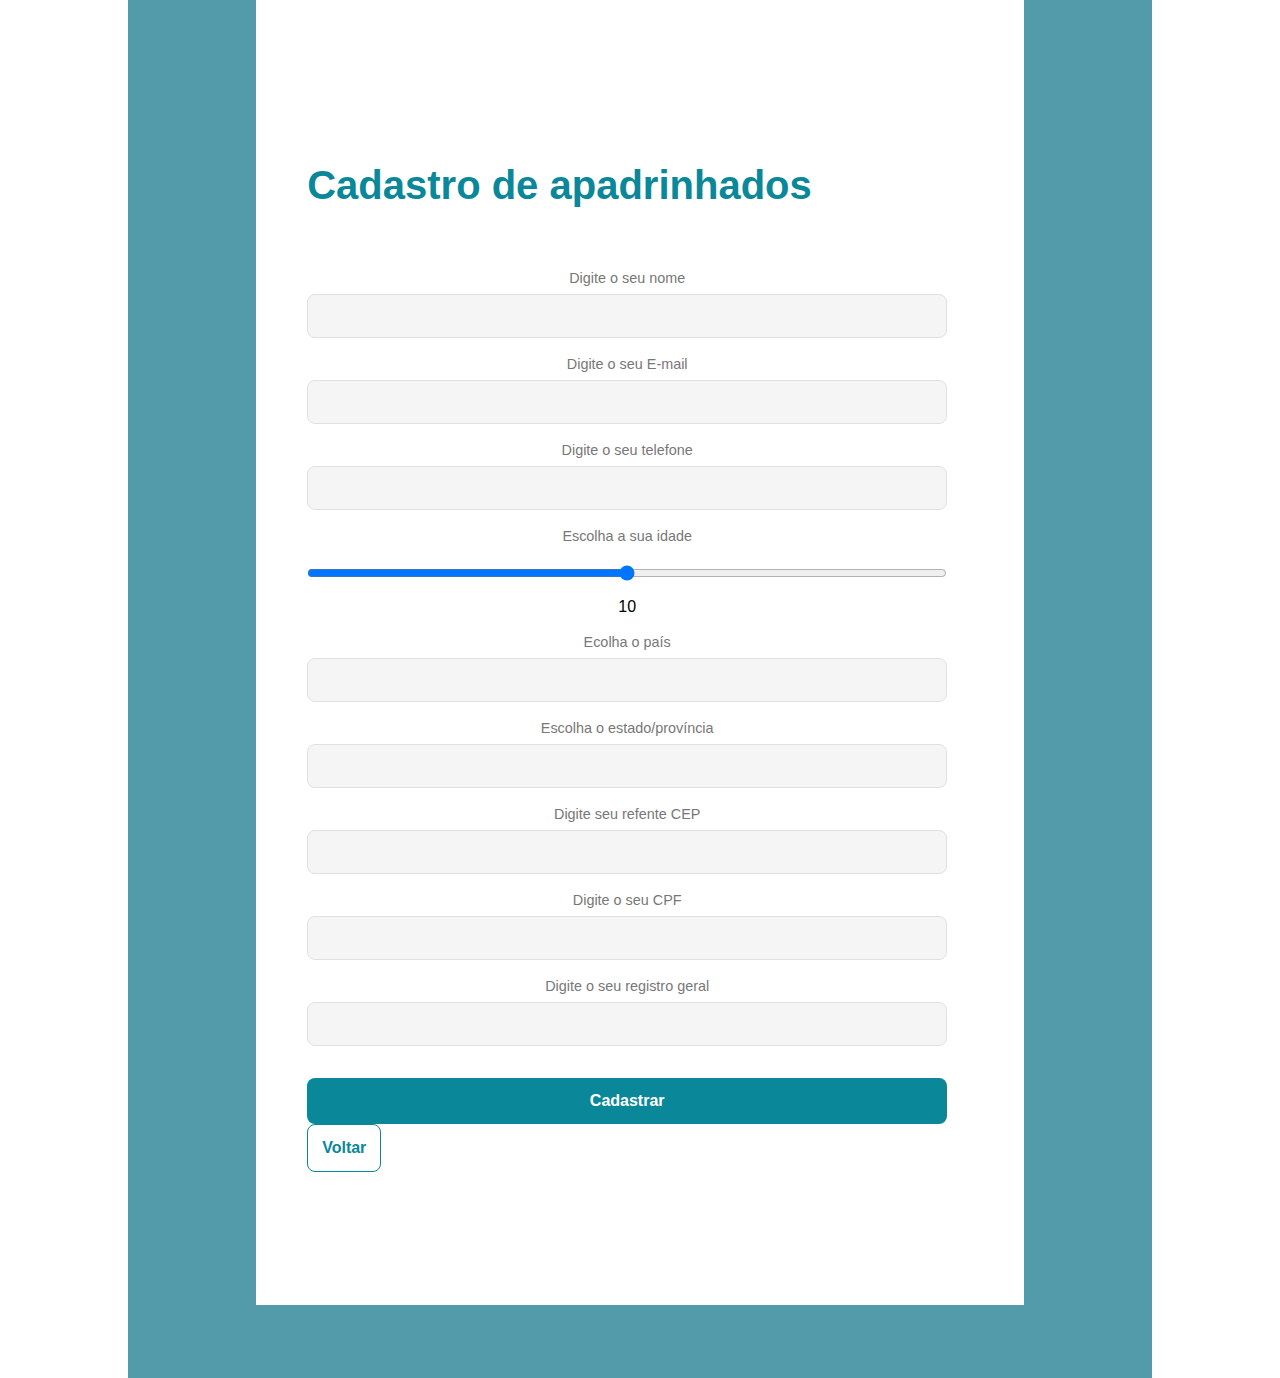
<file: html/users/create.html>
<!DOCTYPE html>
<html lang="en">
<head>
    <meta charset="UTF-8">
    <meta name="viewport" content="width=device-width, initial-scale=1.0">
    <title>Cadastro</title>
    <script type="module" src="../../js/sign.js"></script>
    <link rel="stylesheet" href="../../css/create.css">
</head>
<body>
    <center>
    <div class="container">
        <div class="container-left"><br><br><br>
            <p class="login-title">Cadastro de apadrinhados</p>
            <form action="../../php/users/create.php" method="post" class="form-input"><br><br>
                <div class="input-div"><br>
                    <label for="name" class="input-lbl">Digite o seu nome</label>
                    <input 
                        type="text" 
                        class="input-cadas" 
                        id="name" 
                        name="name"
                    required>
                </div>
                <div class="input-div"><br>
                    <label for="email" class="input-lbl">Digite o seu E-mail</label>
                    <input 
                        type="text" 
                        class="input-cadas" 
                        id="email" 
                        name="email"
                    required>
                </div>
                <div class="input-div"><br>
                    <label for="phone" class="input-lbl">Digite o seu telefone</label>
                    <input 
                        type="text" 
                        class="input-cadas" 
                        id="phone" 
                        name="phone"
                    equired>
                </div>
                <div class="input-div"><br>
                    <label for="age" class="input-lbl">Escolha a sua idade</label>
                    <input 
                        type="range" 
                        max=80
                        min=10 
                        step="1"
                        class="input-cadas" 
                        id="age" 
                        name="age"
                    required>
                    <p id="age-p">10</p>
                </div>
                <div class="input-div"><br>
                    <label for="country" class="input-lbl">Ecolha o país</label>
                    <input 
                        type="text" 
                        class="input-cadas" 
                        id="country" 
                        name="country" required> <!-- Futuramente um select -->
                </div>
                <div class="input-div"><br>
                    <label for="state" class="input-lbl">Escolha o estado/província</label>
                    <input 
                        type="text" 
                        class="input-cadas" 
                        id="state" 
                        name="state" 
                    required> <!-- Futuramente um select -->
                </div>
                <div class="input-div"><br>
                    <label for="cep" class="input-lbl">Digite seu refente CEP</label>
                    <input 
                        type="text" 
                        class="input-cadas" 
                        id="cep" 
                        name="cep" 
                    required>
                </div>
                <div class="input-div"><br>
                    <label for="cpf" class="input-lbl">Digite o seu CPF</label>
                    <input 
                        type="text" 
                        class="input-cadas" 
                        id="cpf" 
                        name="cpf" 
                    required>
                </div>
                <div class="input-div"><br>
                    <label for="rg" class="input-lbl">Digite o seu registro geral</label>
                    <input 
                        type="text" 
                        class="input-cadas" 
                        id="rg" 
                        name="rg" 
                    required>
                </div>
                <div class="form-buttons">
                    <button class="btn cadas-btn" id="cadas">Cadastrar</button>
                </div>
            </form>
            <center>
                <button class="btn btn-secondary" id="cadas" onclick="window.location.href='./create.php'">Voltar</button>
            </center>
        </div>
    </div>
</body>
</html>
</file>
<file: css/create.css>
:root {
  --primary-color: #0a8899;
  --secondary-color: #539baa;
  --accent-color: #13bfcc;
  --text-color: #333;
  --light-gray: #f5f5f5;
  --medium-gray: #e0e0e0;
  --dark-gray: #777;
  --white: #ffffff;
  --white-gray: #fffef7;
  --transition: all 0.3s ease;
}

* {
  margin: 0;
  padding: 0;
  box-sizing: border-box;
  font-family: "Segoe UI", Tahoma, Geneva, Verdana, sans-serif;
}

body {
  height: 100vh;
  width: 100%;
  display: flex;
  flex-direction: column;
  justify-content: center;
  align-items: center;
}

.secondary-logo {
  display: none;
}

.container {
  margin-top: 15vh;
  background-color: var(--secondary-color);
  height: 110%;
  min-height: 100vh;
  min-width: 80vw;
  width: 95%;
  display: flex;
  justify-content: center;
  align-items: center;
}


/* Estilos para a imagem */
.logo-recontrole {
  width: 35%;
  max-width: 90%;
  max-height: 90%;
  object-fit: contain;
}

.container-left {
  width: 75%;
  height: 90%;
  padding: 5% 5% 7% 5%;
  background-color: var(--white);
  display: flex;
  flex-direction: column;
  justify-content: center;
  align-items: start;
}

.login-title {
  color: var(--primary-color);
  font-size: 2.5rem;
  font-weight: 700;
  margin-bottom: 0.5rem;
}

.slogan {
  color: var(--primary-color);
  font-size: 1.8rem;
  font-weight: 600;
  line-height: 1.3;
  margin-bottom: 1.5rem;
}

.welcome-text {
  color: var(--dark-gray);
  font-size: 1rem;
  margin-bottom: 2rem;
}

.input-group {
  margin-bottom: 1.5rem;
  position: relative;
}

.input-lbl {
  display: block;
  color: var(--dark-gray);
  font-size: 0.9rem;
  margin-bottom: 0.5rem;
  font-weight: 500;
}

.input-cadas {
  width: 50vw;
  padding: 12px 15px;
  border: 1px solid var(--medium-gray);
  border-radius: 8px;
  font-size: 1rem;
  transition: var(--transition);
  background-color: var(--light-gray);
}

.input-cadas:focus {
  outline: none;
  border-color: var(--accent-color);
  box-shadow: 0 0 0 2px rgba(74, 144, 226, 0.2);
}

.form-options {
  display: flex;
  justify-content: space-between;
  align-items: center;
  margin: 1.5rem 0;
}

.checkbox-container {
  display: flex;
  align-items: center;
  position: relative;
  cursor: pointer;
  color: var(--dark-gray);
  font-size: 0.9rem;
  user-select: none;
}

.checkbox-container input {
  position: absolute;
  opacity: 0;
  cursor: pointer;
  height: 0;
  width: 0;
}

.checkmark {
  height: 18px;
  width: 18px;
  background-color: var(--light-gray);
  border: 1px solid var(--medium-gray);
  border-radius: 4px;
  margin-right: 8px;
  transition: var(--transition);
}

.checkbox-container:hover .checkmark {
  background-color: var(--medium-gray);
}

.checkbox-container input:checked~.checkmark {
  background-color: var(--primary-color);
  border-color: var(--primary-color);
}

.checkmark:after {
  content: "";
  position: absolute;
  display: none;
}

.checkbox-container input:checked~.checkmark:after {
  display: block;
}

.checkbox-container .checkmark:after {
  left: 6px;
  top: 2px;
  width: 5px;
  height: 10px;
  border: solid white;
  border-width: 0 2px 2px 0;
  transform: rotate(45deg);
}

.forgot-password {
  color: var(--primary-color);
  font-size: 0.9rem;
  text-decoration: none;
  transition: var(--transition);
}

.forgot-password:hover {
  color: var(--accent-color);
  text-decoration: underline;
}

.form-buttons {
  display: flex;
  gap: 15px;
  margin-top: 2rem;
}

.btn {
  flex: 1;
  padding: 14px;
  border-radius: 8px;
  font-size: 1rem;
  font-weight: 600;
  cursor: pointer;
  transition: var(--transition);
  border: none;
}

.cadas-btn {
  background-color: var(--primary-color);
  color: var(--white);
}

.cadas-btn:hover {
  background-color: #002a5e;
  transform: translateY(-2px);
  box-shadow: 0 4px 8px rgba(0, 0, 0, 0.1);
}

.btn-secondary {
  background-color: var(--white);
  color: var(--primary-color);
  border: 1px solid var(--primary-color);
}

.btn-secondary:hover {
  background-color: var(--light-gray);
  transform: translateY(-2px);
  box-shadow: 0 4px 8px rgba(0, 0, 0, 0.1);
}

.register-text {
  text-align: center;
  width: 100%;
  margin-top: 2rem;
  color: var(--dark-gray);
  font-size: 0.9rem;
}

.register-text a {
  color: var(--primary-color);
  text-decoration: none;
  font-weight: 600;
  transition: var(--transition);
}

.register-text a:hover {
  color: var(--accent-color);
  text-decoration: underline;
}

@media screen and (max-width: 1000px) {
  .container-left {
    width: 90%;
  }
  .logo-recontrole {
    width: 50%;
    height: 50%;
  }
  .container-right {
    display: none;
  }
  .up-section {
    display: flex;
    width: 100%;
    justify-content: space-between;
  }
  .secondary-logo {
    display: flex;
    width: 16vw;
    height: 10vw;
  }
}

@media screen and (max-width: 600px) {
  .container-left {
    width: 100%;
  }
  .secondary-logo {
    display: none;
  }
}

@media screen and (max-width: 350px) {
  .checkbox-container {
    font-size: 0.7rem;
  }
  .checkmark {
    height: 16px;
    width: 16px;
  }
  .forgot-password {
    font-size: 0.8rem;
  }
  .btn {
    margin: 0;
  }
  .form-buttons {
    margin-top: 0;
  }
  .slogan {
    font-size: rem;
  }
}
</file>
